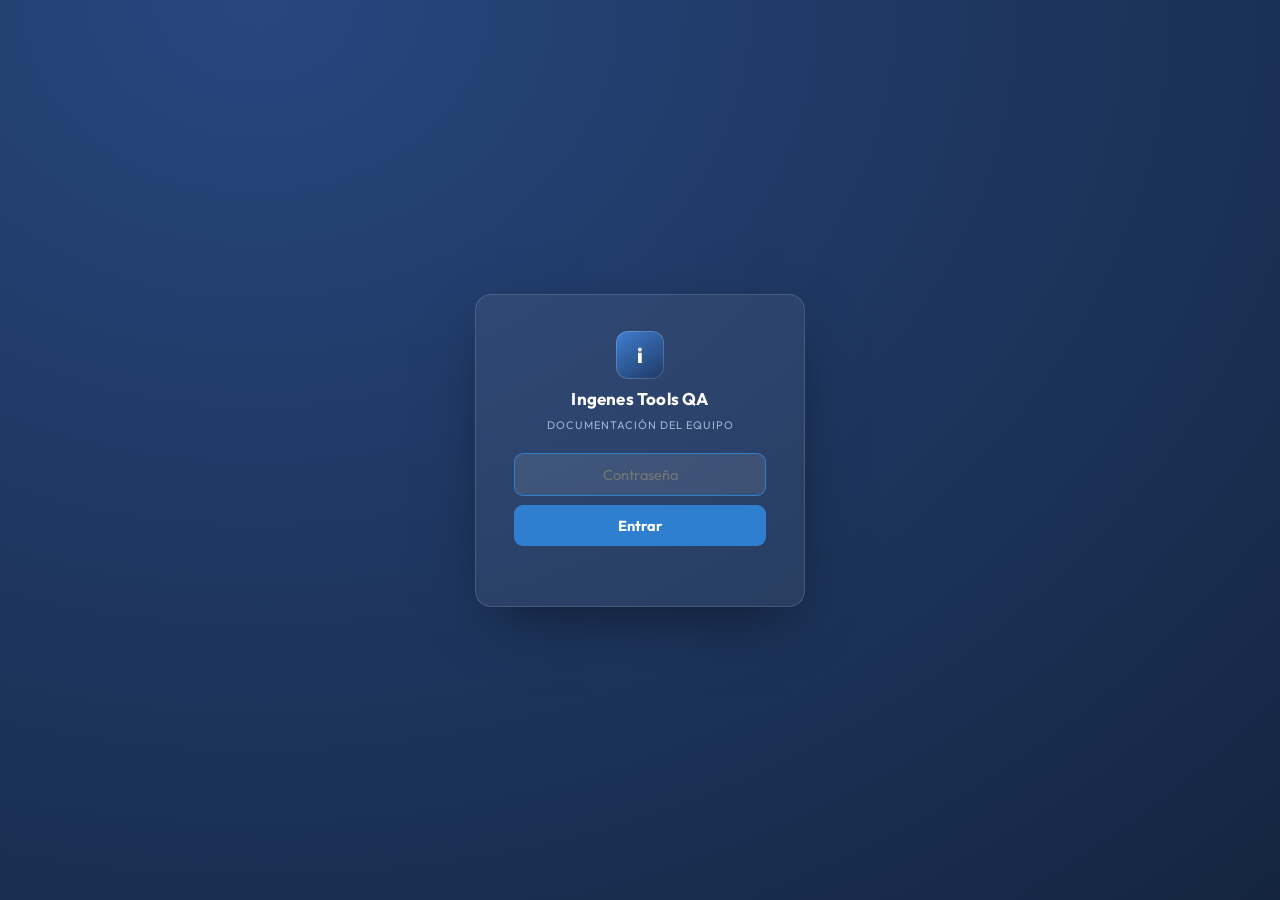
<file: index.html>
<!doctype html>
<html lang="es">
<head>
<meta charset="utf-8">
<meta name="viewport" content="width=device-width,initial-scale=1">
<title>Ingenes Tools QA</title>
<link rel="icon" href="data:image/svg+xml,<svg xmlns='http://www.w3.org/2000/svg' viewBox='0 0 100 100'><text y='.9em' font-size='90'>🧪</text></svg>">
<link rel="preconnect" href="https://fonts.googleapis.com">
<link rel="preconnect" href="https://fonts.gstatic.com" crossorigin>
<link href="https://fonts.googleapis.com/css2?family=Outfit:wght@400;500;600;700;800&family=JetBrains+Mono:wght@400;500;600&display=swap" rel="stylesheet">
<link rel="stylesheet" href="estilo.css">
<script src="candado.js"></script>
</head>
<body>
<div class="doc-wrap">
  <!-- ===================== SIDEBAR ===================== -->
  <aside class="doc-side">
    <div class="doc-brand">
      <div class="glyph">i</div>
      <div><b>Ingenes Tools QA</b><span>Documentación</span></div>
    </div>

    <a class="btn-mod on" href="index.html"><span class="mico">⚙</span> Automatización</a>
    <a class="btn-mod" href="descargas.html"><span class="mico">⬇</span> Descargas</a>
    <a class="btn-mod" href="matrices.html"><span class="mico">▦</span> Matrices</a>

    <div class="seccTitle">En esta página</div>
    <ul class="doc-toc">
      <li><a href="#que-es"><span class="n">—</span> Qué es el paquete</a></li>
      <li><a href="#specs"><span class="n">—</span> Los dos specs</a></li>
      <li><a href="#correr"><span class="n">—</span> Cómo se corre</a></li>
      <li><a href="#problemas"><span class="n">—</span> Problemas comunes</a></li>
    </ul>
  </aside>

  <!-- ===================== MAIN ===================== -->
  <main class="doc-main" id="top">
    <header class="doc-head">
      <div class="eyebrow"><span class="dot"></span> Documentación técnica · Paquete del equipo</div>
      <h1>Llenado automatizado de formularios Ingenes</h1>
      <p class="lede">Documentación de los specs que el equipo de QA usa para llenar los formularios
        de Ingenes con los casos de la matriz de Excel. Cada página explica qué controla cada parte
        del código, en el orden real del llenado: dónde se decide el sexo, la sucursal, el teléfono
        o la pregunta abierta, y con qué fragmento del spec.</p>
      <div class="metarow">
        <span class="pill"><b>Specs:</b> 2 (Digital y Vertical)</span>
        <span class="pill"><b>Motor:</b> Playwright + Node 18+</span>
        <span class="pill"><b>Casos:</b> matriz .xlsm, por correo</span>
      </div>
    </header>

    <div class="doc-body">

      <!-- ===== QUÉ ES ===== -->
      <section id="que-es">
        <div class="secHead"><span class="bar"></span><h2>Qué es el paquete</h2></div>
        <p class="secIntro">Los specs llenan los formularios de Ingenes con los casos de la matriz que
          comparte el QA líder: corres la prueba, se abre el navegador y
          <b>el formulario se llena solo</b>.</p>

        <div class="grid">
          <div class="card">
            <h3><span class="ic">1</span> La matriz manda</h3>
            <p>Cada caso es un renglón de la matriz de Excel, identificado por su <b>correo</b>
              (<code>pruebas_test_obu_012@gmail.com</code> o solo el número). Al arrancar, la
              prueba busca ese renglón y arma con él el <b>escenario</b>: cada columna de la hoja
              se vuelve un dato del caso. Por eso en los fragmentos de código se ve
              <code>escenario.objetivo</code>, <code>escenario.sexo</code>,
              <code>escenario.cp</code>… — son las celdas de las columnas «objetivo», «sexo»,
              «cp» de ese renglón.</p>
          </div>
          <div class="card">
            <h3><span class="ic">2</span> El spec llena</h3>
            <p>Abre el formulario y lo contesta campo por campo, comparando en el log lo
              <b>esperado</b> (la matriz) contra lo que <b>quedó</b> en el control.</p>
          </div>
          <div class="card">
            <h3><span class="ic">3</span> El QA cierra</h3>
            <p>Cuando aparece el <b>calendario</b>, la cita se agenda a mano. Al <b>cerrar la
              ventana</b> termina la prueba; si hay más casos en la lista, el siguiente abre solo.</p>
          </div>
        </div>
      </section>

      <!-- ===== LOS DOS SPECS ===== -->
      <section id="specs">
        <div class="secHead"><span class="bar"></span><h2>Los dos specs</h2></div>
        <p class="secIntro">Mismo paquete, dos formularios distintos. Cada uno tiene su página con
          el recorrido completo y los fragmentos de código que controlan cada dato.</p>

        <div class="grid" style="grid-template-columns:repeat(auto-fit,minmax(300px,1fr))">
          <a class="card" href="digital.html">
            <h3><span class="ic">D</span> OB Digital Unificado</h3>
            <p>El onboarding digital público: un asistente de <b>24 pantallas + OTP</b> que se
              revelan según las respuestas. El spec corre un motor que reconoce la pantalla que
              tiene enfrente y la contesta.</p>
            <p class="ir">Ver el recorrido pantalla por pantalla →</p>
          </a>
          <a class="card" href="vertical.html">
            <h3><span class="ic">V</span> OB Unificado Vertical</h3>
            <p>El formulario interno de los agentes: <b>una sola página de bloques</b> que se
              destapan por condición. El spec llena la página completa, de arriba
              abajo: filiación, cuestionario, guardar caso y agenda.</p>
            <p class="ir">Ver el llenado pregunta por pregunta →</p>
          </a>
        </div>
      </section>

      <!-- ===== CÓMO SE CORRE ===== -->
      <section id="correr">
        <div class="secHead"><span class="bar"></span><h2>Cómo se corre</h2></div>
        <p class="secIntro">Todo se hace en una terminal PowerShell abierta <b>dentro de la
          carpeta del Zip Base</b> (la que tiene el <code>package.json</code>).</p>

        <div class="steps">
          <article class="step">
            <div class="num"></div>
            <div>
              <div class="step-h"><h3>Instalar</h3><span class="titulo">una sola vez</span></div>
              <p>Se necesita <b>Node 18 o superior</b> (nodejs.org). Luego, en la carpeta:</p>
              <figure class="code">
                <figcaption><span class="f">PowerShell</span><span>instalación</span></figcaption>
<pre>npm install
npx playwright install chromium</pre>
              </figure>
            </div>
          </article>

          <article class="step">
            <div class="num"></div>
            <div>
              <div class="step-h"><h3>Poner la matriz</h3></div>
              <p>Copiar el <b>.xlsm</b> del QA líder dentro de <code>matrices/</code>, sin
                cambiarle el nombre.</p>
            </div>
          </article>

          <article class="step">
            <div class="num"></div>
            <div>
              <div class="step-h"><h3>Elegir qué correr</h3></div>
              <p>Editando <code>correos.txt</code> (un caso por renglón) o desde la terminal con la
                variable <code>QA_CORREOS</code>. Si la matriz tiene varias hojas que comparten
                correos, se acota la hoja con el renglón <code>hoja: Calculo</code> o con
                <code>QA_HOJA</code>.</p>
              <figure class="code">
                <figcaption><span class="f">correos.txt · o PowerShell</span><span>casos a correr</span></figcaption>
<pre><span class="cm"># correos.txt — un caso por renglón</span>
7
20-25
pruebas_test_obu_012@gmail.com

<span class="cm"># o sin tocar el archivo:</span>
$env:QA_CORREOS=<span class="st">"7, 12, 20-25"</span></pre>
              </figure>
            </div>
          </article>

          <article class="step corte">
            <div class="num"></div>
            <div>
              <div class="step-h"><h3>Correr</h3></div>
              <p>Un comando por spec. Se abre el navegador y el formulario se llena solo; al
                aparecer el calendario, <b>la cita se agenda a mano</b> y al cerrar la ventana
                termina la prueba.</p>
              <figure class="code">
                <figcaption><span class="f">PowerShell</span><span>el spec que toque</span></figcaption>
<pre>npx playwright test ingenes_OB_Digital_Unificado.spec.js
<span class="cm"># o el interno vertical:</span>
npx playwright test ingenes_OB_Unificado_Vertical.spec.js</pre>
              </figure>
            </div>
          </article>
        </div>
      </section>

      <!-- ===== PROBLEMAS ===== -->
      <section id="problemas">
        <div class="secHead"><span class="bar"></span><h2>Problemas comunes</h2></div>
        <ul class="lista">
          <li><b>«'npm' no se reconoce»</b> → falta instalar Node (paso 1).</li>
          <li><b>«No hay matriz…»</b> → el <code>.xlsm</code> no está en <code>matrices/</code> (paso 2).</li>
          <li><b>«Dime qué correr…»</b> → faltó elegir casos en <code>correos.txt</code> o <code>QA_CORREOS</code> (paso 3).</li>
          <li><b>«… aparece en 2 sitios»</b> → el correo está en varias hojas: usar el correo completo o acotar la hoja (paso 3).</li>
        </ul>
      </section>

      <div class="footer">
        <span>Dev. By Ing. Eder Montes 2026</span>
      </div>
    </div>
  </main>
</div>
</body>
</html>
</file>
<file: estilo.css>
/* ===== Documentación QA — Ingenes Tools (solo el estilo) =====
     Paleta y tipografía tomadas del dashboard: Outfit, sidebar navy #1f3864,
     fondo gris-azulado, acento azul Ingenes #2f7fd1. */
  :root{
    --navy-900:#14243f; --navy-800:#1f3864; --navy-700:#2c3e50;
    --acento:#2f7fd1; --acento-ink:#1f5fa0;
    --fondo:#d6dbe2; --panel:#eceef2; --panel-2:#e3e7ed; --borde:#c4cad3;
    --ink:#242a32; --ink-tenue:#515b68; --ink-debil:#6e7987;
    --nota:#9a6512; --nota-bg:#f6ecd8; --nota-bd:#e3cfa0;
    --corte:#1f7a4d; --corte-bg:#dcefe4; --corte-bd:#aed9c2;
    /* Cajas de código: tema Monokai, como en el IDE */
    --code-bg:#272822; --code-ink:#f8f8f2; --code-regex:#fd971f;
    --code-str:#e6db74; --code-num:#ae81ff; --code-com:#75715e; --code-kw:#f92672;
    --sombra:0 1px 3px rgba(20,36,63,.10), 0 8px 24px -16px rgba(20,36,63,.25);
    --mono:'JetBrains Mono','Cascadia Code','Consolas',ui-monospace,monospace;
    --sans:'Outfit',system-ui,-apple-system,'Segoe UI',Roboto,sans-serif;
  }
  @media (prefers-color-scheme:dark){
    :root{
      --fondo:#0f1726; --panel:#182236; --panel-2:#1c2740; --borde:#2b3a57;
      --ink:#e7ecf3; --ink-tenue:#a9b4c6; --ink-debil:#8591a7;
      --nota:#e0b765; --nota-bg:#2a2414; --nota-bd:#4a3c1d;
      --corte:#7fd0a5; --corte-bg:#13291f; --corte-bd:#2c4e3b;
      --acento:#5fa0e0; --acento-ink:#8fc0f0;
    }
  }
  :root[data-theme="dark"]{
    --fondo:#0f1726; --panel:#182236; --panel-2:#1c2740; --borde:#2b3a57;
    --ink:#e7ecf3; --ink-tenue:#a9b4c6; --ink-debil:#8591a7;
    --nota:#e0b765; --nota-bg:#2a2414; --nota-bd:#4a3c1d;
    --corte:#7fd0a5; --corte-bg:#13291f; --corte-bd:#2c4e3b;
    --acento:#5fa0e0; --acento-ink:#8fc0f0;
  }
  :root[data-theme="light"]{
    --fondo:#d6dbe2; --panel:#eceef2; --panel-2:#e3e7ed; --borde:#c4cad3;
    --ink:#242a32; --ink-tenue:#515b68; --ink-debil:#6e7987;
    --nota:#9a6512; --nota-bg:#f6ecd8; --nota-bd:#e3cfa0;
    --corte:#1f7a4d; --corte-bg:#dcefe4; --corte-bd:#aed9c2;
    --acento:#2f7fd1; --acento-ink:#1f5fa0;
  }

  *{box-sizing:border-box;margin:0;padding:0}
  .doc-wrap{font-family:var(--sans);background:var(--fondo);color:var(--ink);
    min-height:100vh;display:grid;grid-template-columns:272px 1fr;
    line-height:1.6;-webkit-font-smoothing:antialiased}

  /* ---- Sidebar navy ---- */
  .doc-side{background:var(--navy-800);color:#e9eef6;position:sticky;top:0;
    height:100vh;overflow-y:auto;padding:22px 16px 40px;
    border-right:1px solid rgba(0,0,0,.2)}
  .doc-brand{display:flex;align-items:center;gap:11px;padding:4px 6px 18px;
    border-bottom:1px solid rgba(255,255,255,.12);margin-bottom:16px}
  .doc-brand .glyph{width:38px;height:38px;border-radius:9px;flex:none;
    background:linear-gradient(145deg,#3f7fd1,#1f3864);display:grid;place-items:center;
    font-weight:800;color:#fff;font-size:17px;box-shadow:inset 0 0 0 1px rgba(255,255,255,.18)}
  .doc-brand b{font-size:15px;font-weight:700;letter-spacing:.2px;display:block}
  .doc-brand span{font-size:11.5px;color:#9db4d6;letter-spacing:.4px;text-transform:uppercase}
  .doc-side .seccTitle{font-size:10.5px;letter-spacing:1.4px;text-transform:uppercase;
    color:#7f99c2;margin:18px 6px 7px;font-weight:600}
  .doc-spec{display:block;padding:9px 11px;border-radius:8px;color:#dce6f4;
    text-decoration:none;font-size:13.5px;font-weight:600;background:rgba(255,255,255,.06);
    border:1px solid rgba(255,255,255,.08)}
  .doc-spec.on{background:var(--acento);border-color:transparent;color:#fff}
  .doc-spec small{display:block;font-weight:500;font-size:11px;color:#bcd0ee;margin-top:2px}
  .doc-spec.on small{color:#e7f0fb}
  .doc-toc{list-style:none;margin-top:4px}
  .doc-toc a{display:flex;gap:9px;align-items:baseline;padding:4.5px 8px;border-radius:6px;
    color:#b9c6dc;text-decoration:none;font-size:12.5px;transition:.14s}
  .doc-toc a:hover{background:rgba(255,255,255,.08);color:#fff}
  .doc-toc a .n{font-family:var(--mono);font-size:11px;color:#6f8ab4;min-width:17px;
    text-align:right;font-variant-numeric:tabular-nums}
  .doc-toc a.mt{margin-top:7px}

  /* ---- Main ---- */
  .doc-main{min-width:0;padding:0 0 80px}
  .doc-head{padding:40px 48px 30px;background:
    radial-gradient(120% 140% at 0% 0%, rgba(47,127,209,.10), transparent 60%);
    border-bottom:1px solid var(--borde)}
  .eyebrow{font-size:11.5px;letter-spacing:1.6px;text-transform:uppercase;
    color:var(--acento-ink);font-weight:600;margin-bottom:10px;display:flex;gap:10px;align-items:center}
  .eyebrow .dot{width:6px;height:6px;border-radius:50%;background:var(--acento)}
  .doc-head h1{font-size:34px;font-weight:800;letter-spacing:-.4px;text-wrap:balance;line-height:1.12}
  .doc-head .lede{margin-top:12px;font-size:16px;color:var(--ink-tenue);max-width:68ch}
  .metarow{display:flex;flex-wrap:wrap;gap:8px;margin-top:18px}
  .pill{font-family:var(--mono);font-size:12px;background:var(--panel);border:1px solid var(--borde);
    color:var(--ink-tenue);padding:4px 10px;border-radius:999px}
  .pill b{color:var(--ink)}

  .doc-body{padding:34px 48px 0;max-width:1060px}
  section{margin-bottom:14px}
  .secHead{display:flex;align-items:center;gap:12px;margin:40px 0 6px}
  .secHead h2{font-size:21px;font-weight:750;letter-spacing:-.2px}
  .secHead .bar{height:21px;width:4px;border-radius:3px;background:var(--acento)}
  .secIntro{color:var(--ink-tenue);max-width:72ch;margin-bottom:18px;font-size:15px}

  /* overview cards */
  .grid{display:grid;grid-template-columns:repeat(auto-fit,minmax(224px,1fr));gap:14px;margin:6px 0 10px}
  .card{background:var(--panel);border:1px solid var(--borde);border-radius:12px;
    padding:16px 17px;box-shadow:var(--sombra)}
  .card h3{font-size:14px;font-weight:700;display:flex;align-items:center;gap:8px;margin-bottom:7px}
  .card h3 .ic{width:24px;height:24px;border-radius:7px;background:var(--acento);color:#fff;
    display:grid;place-items:center;font-size:13px;flex:none;font-family:var(--mono)}
  .card p{font-size:13px;color:var(--ink-tenue)}
  .card code{font-family:var(--mono);font-size:12px;background:var(--panel-2);padding:1px 5px;
    border-radius:5px;color:var(--acento-ink)}

  /* ---- Steps ---- */
  .steps{counter-reset:paso;margin-top:8px}
  .step{position:relative;display:grid;grid-template-columns:46px 1fr;gap:18px;
    padding:22px 0;border-top:1px solid var(--borde)}
  .step:first-child{border-top:none}
  .step .num{counter-increment:paso;font-family:var(--mono);font-variant-numeric:tabular-nums}
  .step .num::before{content:counter(paso,decimal-leading-zero);display:grid;place-items:center;
    width:42px;height:42px;border-radius:11px;background:var(--navy-800);color:#dce7f7;
    font-size:14px;font-weight:600;box-shadow:var(--sombra)}
  .step.corte .num::before{background:var(--corte);color:#06231a}
  .step-h{display:flex;flex-wrap:wrap;align-items:baseline;gap:10px}
  .step-h h3{font-size:18px;font-weight:750;letter-spacing:-.2px}
  .step-h .titulo{font-size:13px;color:var(--ink-debil);font-style:italic}
  .chips{display:flex;flex-wrap:wrap;gap:6px;margin:9px 0 2px}
  .chip{font-size:11.5px;letter-spacing:.3px;font-weight:600;padding:3px 9px;border-radius:999px;
    background:var(--acento);color:#fff}
  .chip.sec{background:var(--panel-2);color:var(--ink-tenue);border:1px solid var(--borde)}
  .step p{font-size:14.5px;color:var(--ink-tenue);margin-top:9px;max-width:74ch}
  .step p b{color:var(--ink);font-weight:650}

  .nota{margin-top:11px;padding:9px 13px;border-radius:9px;background:var(--nota-bg);
    border:1px solid var(--nota-bd);color:var(--nota);font-size:13px;max-width:74ch}
  .nota b{color:var(--nota)}
  .corteTag{margin-top:11px;display:inline-flex;align-items:center;gap:8px;padding:7px 12px;
    border-radius:9px;background:var(--corte-bg);border:1px solid var(--corte-bd);
    color:var(--corte);font-size:12.5px;font-weight:650}

  /* code */
  figure.code{margin-top:12px;border-radius:11px;overflow:hidden;border:1px solid var(--borde);
    box-shadow:var(--sombra);max-width:860px}
  figure.code figcaption{background:#1e1f1c;color:#a59f85;font-family:var(--mono);
    font-size:11.5px;padding:7px 14px;display:flex;justify-content:space-between;align-items:center;
    border-bottom:1px solid rgba(255,255,255,.08)}
  figure.code figcaption .f{color:#f8f8f2}
  .code pre{background:var(--code-bg);color:var(--code-ink);font-family:var(--mono);font-size:12.5px;
    line-height:1.7;padding:14px 16px;overflow-x:auto;white-space:pre}
  .code .cm{color:var(--code-com);font-style:italic}
  .code .rx{color:var(--code-regex)}
  .code .st{color:var(--code-str)}
  .code .nu{color:var(--code-num)}
  .code .kw{color:var(--code-kw)}
  .code .fn{color:#a6e22e}

  .footer{position:fixed;left:0;right:0;bottom:0;z-index:50;margin:0;
    padding:9px 20px;background:var(--panel);border-top:1px solid var(--borde);
    color:var(--ink-debil);font-size:12.5px;display:flex;justify-content:center;
    box-shadow:0 -2px 10px rgba(20,36,63,.08)}

  @media (max-width:860px){
    .doc-wrap{grid-template-columns:1fr}
    .doc-side{position:static;height:auto;display:none}
    .doc-head,.doc-body,.footer{padding-left:22px;padding-right:22px}
    .footer{margin-left:0;margin-right:0}
  }

/* ---- Base del sitio (páginas sueltas) ---- */
html,body{margin:0;padding:0;background:var(--fondo)}

/* ---- Portada: tarjetas-liga ---- */
.grid a.card{display:block;text-decoration:none;color:inherit;
  transition:border-color .15s,transform .15s}
.grid a.card:hover{border-color:var(--acento);transform:translateY(-2px)}
.card .ir{margin-top:10px;font-size:12.5px;font-weight:650;color:var(--acento-ink)}

/* ---- Separador de etapa (Vertical) ---- */
.etapaHead{display:flex;align-items:center;gap:12px;margin:36px 0 2px}
.etapaHead .et{font-family:var(--mono);font-size:11px;letter-spacing:1.2px;
  text-transform:uppercase;background:var(--navy-800);color:#dce7f7;
  padding:5px 12px;border-radius:999px;font-weight:600;white-space:nowrap}
.etapaHead .linea{flex:1;height:1px;background:var(--borde)}

/* ---- Lista simple (problemas comunes) ---- */
.lista{margin:8px 0 0;padding-left:0;list-style:none;max-width:74ch}
.lista li{padding:10px 0;border-top:1px solid var(--borde);font-size:14px;color:var(--ink-tenue)}
.lista li:first-child{border-top:none}
.lista li b{color:var(--ink)}
.lista li code{font-family:var(--mono);font-size:12.5px;background:var(--panel-2);
  padding:1px 5px;border-radius:5px;color:var(--acento-ink)}


/* ---- Botones de módulo (sidebar, patrón del dashboard) ---- */
.btn-mod{display:flex;align-items:center;gap:10px;margin-top:8px;
  padding:11px 12px;border-radius:9px;color:#dce6f4;text-decoration:none;
  font-size:13.5px;font-weight:650;background:rgba(255,255,255,.06);
  border:1px solid rgba(255,255,255,.08);transition:.15s}
.btn-mod:hover{background:rgba(255,255,255,.14)}
.btn-mod.on{background:var(--acento);border-color:transparent;color:#fff}
.btn-mod .mico{width:26px;height:26px;border-radius:7px;background:rgba(255,255,255,.12);
  display:grid;place-items:center;font-size:14px;flex:none}

/* ---- Botón de descarga (contenido central) ---- */
.btnZip{display:inline-flex;align-items:center;gap:9px;margin-top:12px;
  padding:11px 20px;border-radius:10px;background:var(--acento);color:#fff;
  text-decoration:none;font-weight:700;font-size:14.5px;box-shadow:var(--sombra);
  transition:.15s}
.btnZip:hover{filter:brightness(1.08);transform:translateY(-1px)}
.btnZip small{font-weight:500;opacity:.85}

/* ---- Ligas dentro del contenido ---- */
.doc-body p a, .doc-body .nota a, .doc-body li a{color:var(--acento-ink);
  font-weight:650;text-decoration:none;border-bottom:1px dotted var(--acento-ink)}
.doc-body p a:hover, .doc-body .nota a:hover, .doc-body li a:hover{color:var(--acento);border-bottom-style:solid}

/* ---- Matrices IC (solo visualización) ---- */
.micBarra{display:flex;flex-wrap:wrap;align-items:center;gap:10px;margin:4px 0 18px}
.tabU{padding:9px 22px;border-radius:999px;border:1px solid var(--borde);
  background:var(--panel);color:var(--ink-tenue);font-family:var(--sans);
  font-size:13.5px;font-weight:650;cursor:pointer;transition:.15s}
.tabU:hover{border-color:var(--acento)}
.tabU.on{background:var(--acento);border-color:transparent;color:#fff;box-shadow:var(--sombra)}
.micSec{border:1px solid var(--borde);border-radius:12px;margin-bottom:14px;
  background:var(--panel);box-shadow:var(--sombra);overflow:hidden}
.micSecHead{display:flex;align-items:baseline;gap:10px;padding:10px 14px;
  background:var(--navy-800);color:#e9eef6}
.micSecTitulo{font-size:12.5px;font-weight:750;text-transform:uppercase;letter-spacing:.06em}
.micSecN{font-size:11px;color:#9db4d6}
.micTabla{width:100%;border-collapse:collapse}
.micTabla thead th{font-size:10px;text-transform:uppercase;letter-spacing:.06em;
  color:var(--ink-debil);text-align:left;padding:8px 10px;border-bottom:1px solid var(--borde)}
.micTabla tbody tr{border-bottom:1px solid var(--borde)}
.micTabla tbody tr:last-child{border-bottom:none}
.micTabla tbody tr:hover{background:var(--panel-2)}
.micCod{padding:7px 4px 7px 12px;width:40px;font-family:var(--mono);font-size:11px;
  font-weight:700;color:var(--ink-debil);white-space:nowrap}
.micPunto{padding:7px 10px;width:46%;font-size:13.5px;color:var(--ink)}
.micEstado{padding:7px 10px;text-align:center;white-space:nowrap}
.micObs{padding:7px 10px;font-size:12.5px;color:var(--ink-debil)}
.micChip{display:inline-block;min-width:50px;text-align:center;padding:3px 9px;
  border-radius:10px;font-size:11px;font-weight:700;color:var(--ink-debil);
  background:var(--panel);border:1px dashed var(--borde)}

/* ---- Candado de acceso ---- */
html.candado .doc-wrap{display:none}
#candado-overlay{position:fixed;inset:0;z-index:999;display:grid;place-items:center;
  background:radial-gradient(120% 140% at 20% 0%, #27477e, var(--navy-900))}
#candado-form{display:flex;flex-direction:column;gap:9px;align-items:center;
  width:min(330px,88vw);padding:36px 38px;border-radius:16px;font-family:var(--sans);
  background:rgba(255,255,255,.06);border:1px solid rgba(255,255,255,.13);
  box-shadow:0 20px 60px -20px rgba(0,0,0,.55)}
#candado-form .candado-glyph{width:48px;height:48px;border-radius:12px;
  background:linear-gradient(145deg,#3f7fd1,#1f3864);display:grid;place-items:center;
  font-weight:800;color:#fff;font-size:21px;font-family:var(--sans);
  box-shadow:inset 0 0 0 1px rgba(255,255,255,.18)}
#candado-form b{color:#fff;font-size:17px;letter-spacing:.2px}
#candado-form span{color:#9db4d6;font-size:11px;text-transform:uppercase;letter-spacing:1px}
#candado-form input{width:100%;margin-top:12px;padding:11px 12px;border-radius:9px;
  border:1px solid rgba(255,255,255,.22);background:rgba(255,255,255,.09);color:#fff;
  font-size:14.5px;text-align:center;font-family:var(--sans);outline:none}
#candado-form input:focus{border-color:var(--acento)}
#candado-form button{width:100%;padding:11px;border:none;border-radius:9px;
  background:var(--acento);color:#fff;font-weight:700;font-size:14.5px;cursor:pointer;
  font-family:var(--sans);transition:.15s}
#candado-form button:hover{filter:brightness(1.1)}
#candado-error{color:#ffa3a3;font-size:12px;min-height:15px;font-style:normal}

/* chip de estado ciclable en la web */
.micChipClic{cursor:pointer;user-select:none}
.micChipClic:hover{filter:brightness(1.08)}

/* ---- Ficha de la matriz de cobertura ---- */
.micFicha{background:var(--panel);border:1px solid var(--borde);border-radius:12px;
  padding:16px 18px;margin-bottom:16px;box-shadow:var(--sombra);
  border-left:4px solid var(--acento)}
.micFicha h3{font-size:18px;font-weight:800;letter-spacing:-.2px;color:var(--ink);margin-bottom:8px}
.micFichaDatos{display:flex;flex-wrap:wrap;gap:8px 22px;font-size:13px;color:var(--ink-tenue)}
.micFichaDatos b{color:var(--ink);font-weight:650}
.micFichaDatos a{color:var(--acento-ink);font-weight:650;text-decoration:none;
  border-bottom:1px dotted var(--acento-ink)}
.micFichaDatos a:hover{color:var(--acento);border-bottom-style:solid}

/* botón salir del candado (sidebar) */
#candado-salir{display:block;width:100%;margin-top:22px;padding:9px 12px;
  border-radius:9px;border:1px dashed rgba(255,255,255,.25);background:none;
  color:#9db4d6;font-family:var(--sans);font-size:12.5px;font-weight:600;
  cursor:pointer;transition:.15s;text-align:center}
#candado-salir:hover{border-color:#fff;color:#fff;background:rgba(255,255,255,.07)}

/* ---- Material para pruebas (tarjetas) ---- */
.matSubTitulo{font-size:15px;font-weight:750;color:var(--ink);margin:14px 0 10px}
.card.tarjeta{cursor:pointer;transition:border-color .15s,transform .15s}
.card.tarjeta:hover{border-color:var(--acento);transform:translateY(-2px)}
.numTarjeta{font-family:var(--mono);font-size:15px;color:var(--acento-ink);
  font-weight:600;letter-spacing:.5px;margin-top:4px}

/* subpuntos de la matriz (web) */
.micSub{background:var(--panel-2)}
.micCodSub{padding-left:26px !important;color:var(--borde)}
.micPuntoSub{padding-left:22px !important;font-size:13px}
</file>
